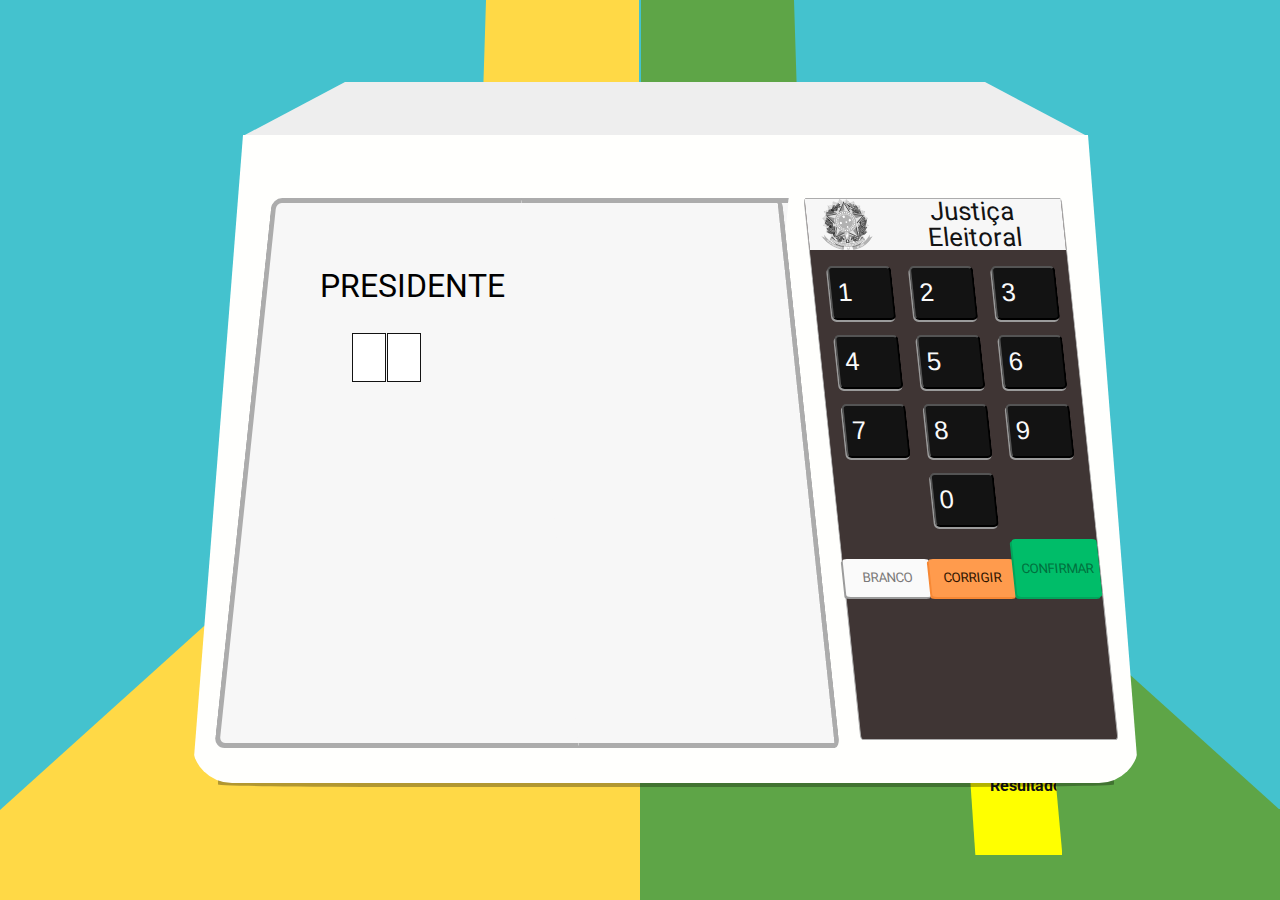
<file: Urna/index.html>
<!DOCTYPE html>
<html lang="pt-br">
<head>
    <meta charset="UTF-8">
    <meta http-equiv="X-UA-Compatible" content="IE=edge">
    <meta name="viewport" content="width=device-width, initial-scale=1.0">
    <link rel="stylesheet" href="./reset.css">
    <link rel="stylesheet" href="./style.css">
    <title>Urna Eletrônica</title>
</head>
<body>
    <!--Background-->
    <section class="together">
        <div class="listra__amarela1"></div>
        <div class="listra__verde1"></div>
        <div class="listra__amarela2"></div>
        <div class="listra__verde2"></div>
        <div class="listra__amarela3"></div>
        <div class="listra__verde3"></div>
    </section>
    <div class="papel__resultado">
        <a href="./resultado.html" class="resultados">Resultado</a>
    </div>
    <!--Corpo da urna-->
    <div class="topo__urna"></div>
    <div class="frente__urna"></div>
    <div class="sombra"></div>
    <!--tela-->
    <section class="totals"></section>
    <section class="totals0"></section>
    <div class="Visor">
        <h2 class="visu__presi">PRESIDENTE</h2>
        <input class="num1__resultado" size="1" id="campo1" value="" maxlength="1" type="text" readonly="readonly"></input>
        <input class="num2__resultado" size="1" id="campo2" value="" maxlength="1" type="text" readonly="readonly"></input>
        <p class="voto__confirmado inv">FIM</p>
    </div>
    <!--Digitação-->
    <section class="totals1">
        <div class="digitacao">
            <div class="justica">
                <img class="img__justica" src="./img/395px-Coat_of_arms_of_Brazil_(grayscale).svg.png" alt="Logo da Justiça Eleitoral">
                <h2 class="title__justica">Justiça</br>Eleitoral</h2>
            </div>
            <div class="botoes">
                <div class="numeros num">
                    <button class="num1 num__style" onclick="inserir(1)">1</button>
                    <button class="num2 num__style" onclick="inserir(2)">2</button>
                    <button class="num3 num__style" onclick="inserir(3)">3</button>
                    <button class="num4 num__style" onclick="inserir(4)">4</button>
                    <button class="num5 num__style" onclick="inserir(5)">5</button>
                    <button class="num6 num__style" onclick="inserir(6)">6</button>
                    <button class="num7 num__style" onclick="inserir(7)">7</button>
                    <button class="num8 num__style" onclick="inserir(8)">8</button>
                    <button class="num9 num__style" onclick="inserir(9)">9</button>
                    <button class="num0 num__style" onclick="inserir(0)">0</button>
                </div>
                <div class="editores">
                    <button class="branco" onclick="branco()">BRANCO</button>
                    <button class="corrigir" onclick="corrigir()">CORRIGIR</button>
                    <button class="confirmar" onclick="votar()" >CONFIRMAR</button>
                </div>
            </div>
        </div>
    </section>
    <script src="./main.js"></script>
</body>
</html>
</file>
<file: Urna/style.css>
@import url('https://fonts.googleapis.com/css2?family=Roboto:wght@300;400;700&display=swap');
@import url(./css/background__geral.css);
@import url(./css/corpo__urna.css);
@import url(./css/totals.css);
@import url(./css/digitacao.css);
@import url(./css/botoes.css);
@import url(./css/visor.css);
@import url(./css/resultado.css);

:root {
    --fundo: #44c2ce;
    --verde-listra: #5ea547;
    --amarelo-listra: #ffd946;
    --verde-botao: #00bd69;
    --branco-botao: #fafafa;
    --vermelho-botao: #ff9b4d;
    --branco-urna: #fffffd;
    --cinza-tela: #f7f7f7;
    --cinza-borda-tela: #acacac;
    --cinza-topo-urna: #eeeeee;
    --cinza-logo: #e7e7e7;
    --cinza-dig: #3f3534;
    --preto-dig: #131313;
}



.inv {
    display: none;
}
</file>
